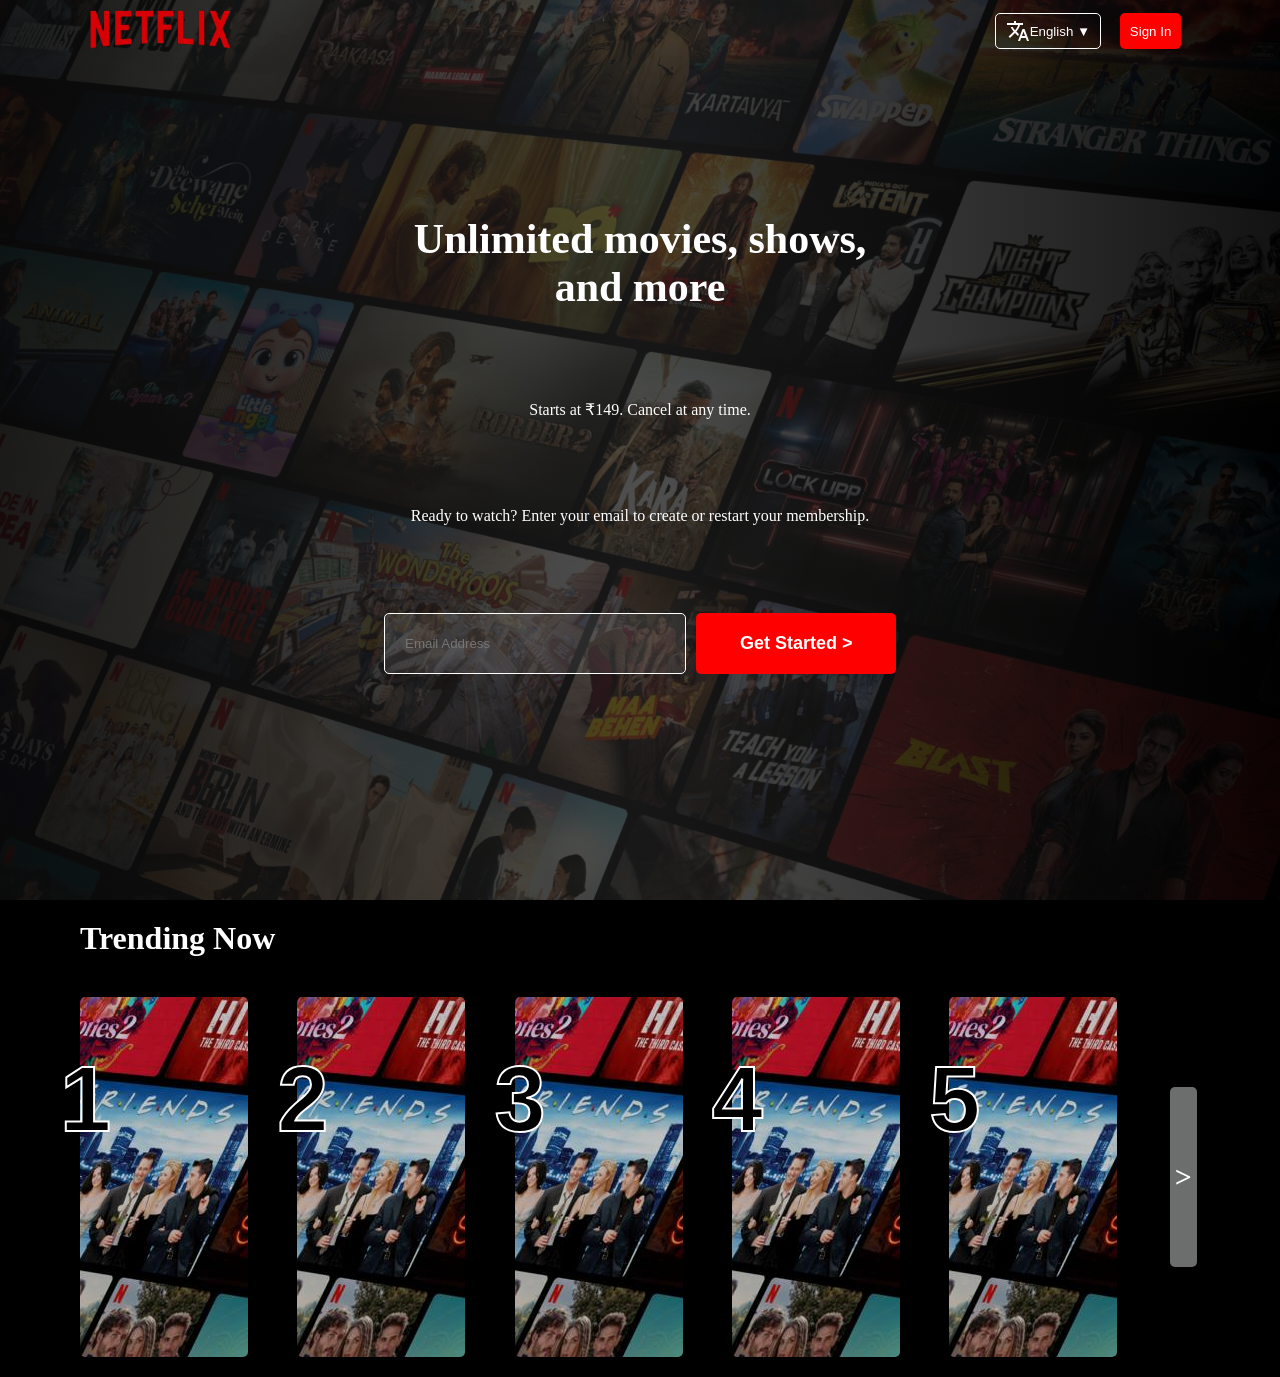
<file: index.html>
<!DOCTYPE html>
<html lang="en">

<head>
    <meta charset="UTF-8">
    <meta name="viewport" content="width=device-width, initial-scale=1.0">
    <link rel="stylesheet" href="./style.css">
    <link href="https://fonts.googleapis.com/icon?family=Material+Icons" rel="stylesheet">
    <title>Document</title>
</head>

<body>
     <div class="master">
        <div class="main">
            <nav>
                <div class="logo">
                    <img src="./maxresdefault-removebg-preview.png" alt="">
                </div>
                <div class="btn">
                    <button class="btn-one"><i class="material-icons">translate</i> English &#9660;</button>

                    <button class="btn-two">Sign In</button>
                </div>
            </nav>

            <div class="hero-section">
                <div class="sub-hero">

                    <h1>Unlimited movies, shows, and more</h1>
                    <p>Starts at ₹149. Cancel at any time.</p>
                    <p>Ready to watch? Enter your email to create or restart your membership.</p>
                    <div class="in-section">
                        <input type="text" class="in-input" placeholder="Email Address">
                        <button class="btn-two in-btn">Get Started > </button>
                    </div>
                </div>
            </div>
        </div>
    </div>

    <div class="trending">
        <h1>Trending Now</h1>
        <div class="trending-box">
            <div class="box-1 com-box">
                <h1 class="ttext">1</h1>
            </div>
            <div class="box-2 com-box">
                <h1 class="ttext">2</h1>

            </div>
            <div class="box-3 com-box">
                <h1 class="ttext">3</h1>

            </div>
            <div class="box-4 com-box">
                <h1 class="ttext">4</h1>

            </div>
            <div class="box-5 com-box">
                <h1 class="ttext">5</h1>

            </div>
            <div class="box-6">
                <h1 class="box6inner">
                    >
                </h1>
            </div>
        </div>
    </div>


</body>

</html>
</file>
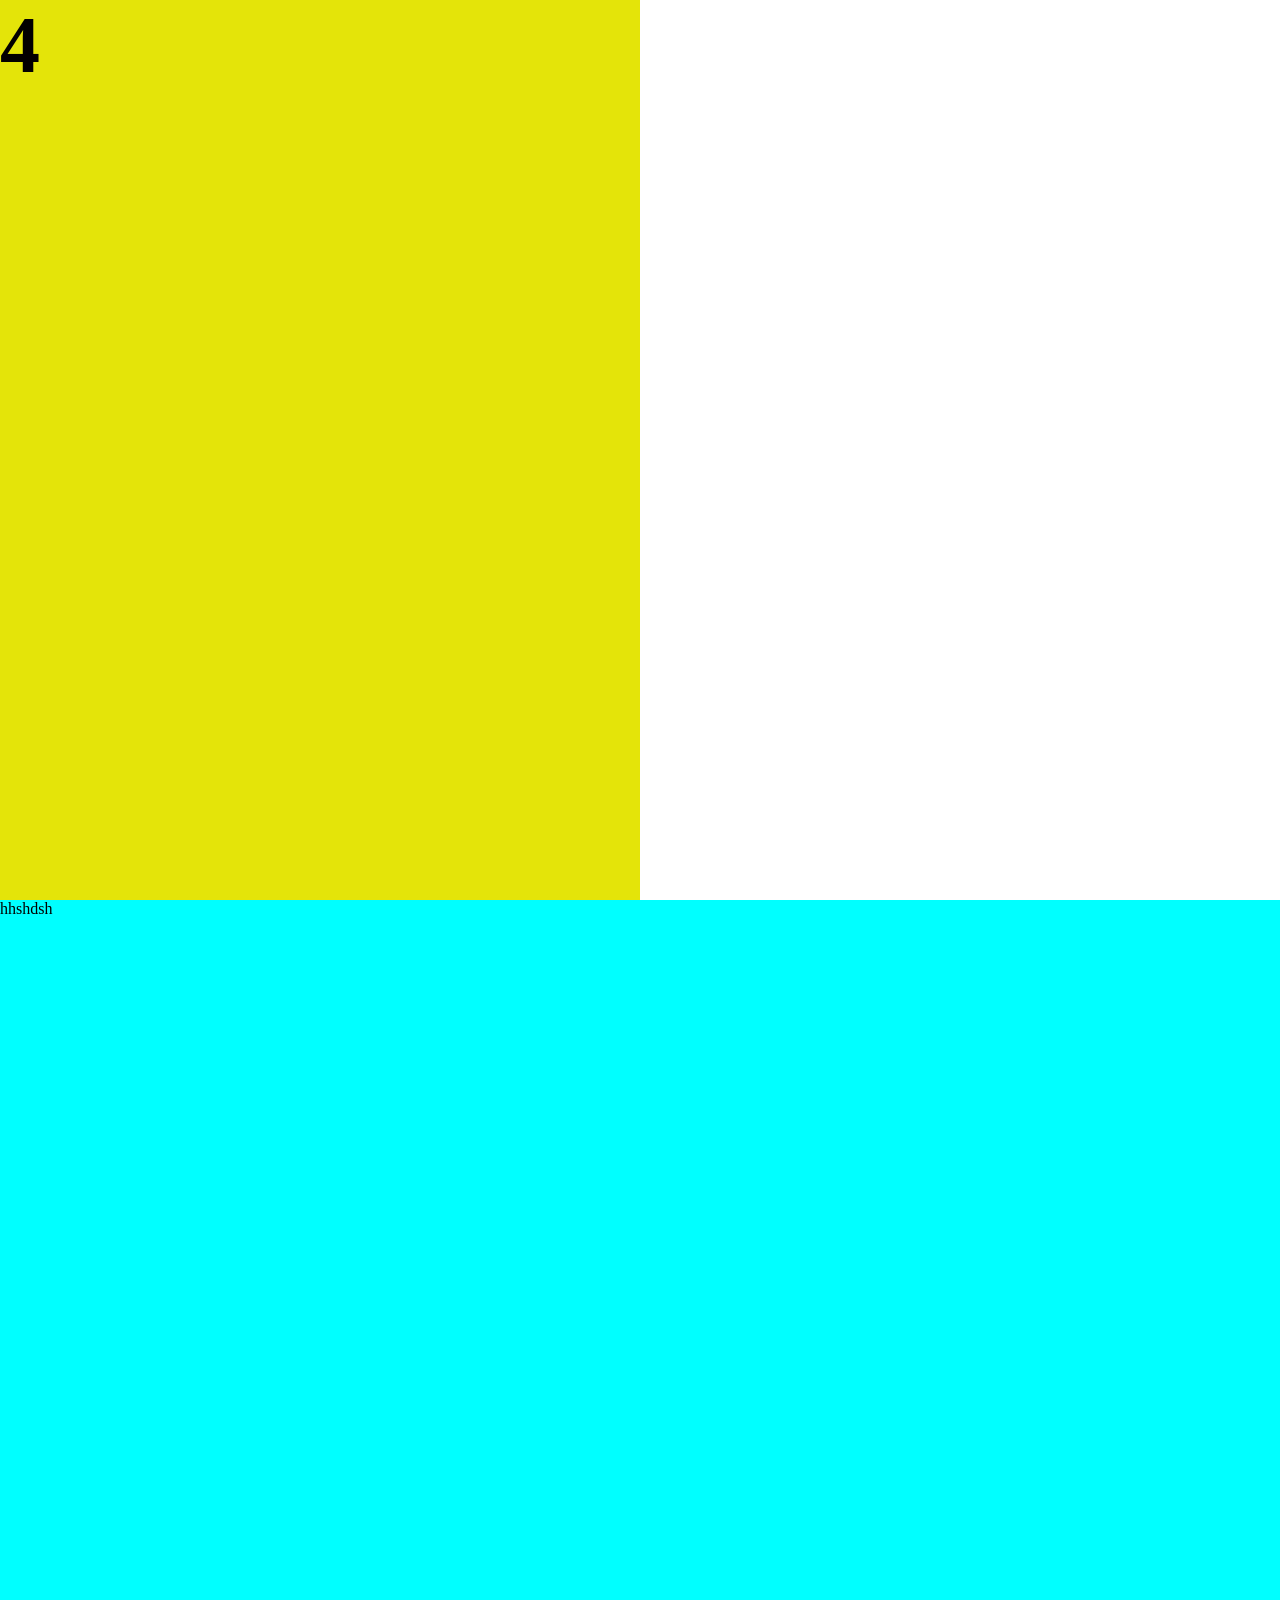
<file: position.html>
<!DOCTYPE html>
<html lang="en">
<head>
    <meta charset="UTF-8">
    <meta name="viewport" content="width=device-width, initial-scale=1.0">
    <title>position</title>
    <style>
        *{
            padding: 0;
            margin: 0;
            box-sizing: border-box;
        }
        .main{
            background-color: rgb(228, 228, 9);
            height: 100vh;
            width: 50%;
        }
        img{
            width: 40%;
        }
        h1{
            color: rgb(3, 0, 0);
            font-size: 80px;
          position: fixed;
          
           
        }
        .master{
            background-color: aqua;
            height: 100vh;
        }
    </style>
</head>
<body>
    

<div class="main">
    <!-- <img src="./IN-en-20260629-TRIFECTA-perspective_76b17e8c-cff9-4c65-9938-08ca5029be6b_large.jpg" alt=""> -->
    <h1>4</h1>
</div>
<div class="master">
    hhshdsh
</div>

</body>
</html>
</file>
<file: style.css>
* {
    padding: 0;
    margin: 0;
    box-sizing: border-box;
}

.master {
    background-image: url('./IN-en-20260629-TRIFECTA-perspective_76b17e8c-cff9-4c65-9938-08ca5029be6b_large.jpg');
    background-position: center;
    background-size: cover;
    height: 100vh;
}

.main {
    color: white;
    background: linear-gradient(90deg, rgba(10, 10, 10, 0.9) 0%, rgba(32, 32, 32, 0.7) 50%, rgba(0, 0, 0, 0.9) 100%);
    height: inherit;
}

nav {
    display: flex;
    align-items: center;
    justify-content: space-between;
    padding: 5px 80px;
}

.logo {
    width: 20%;
}

.logo img {
    width: 70%;
}

.btn {
    width: 20%;
    display: flex;
    justify-content: space-evenly;
}

.btn-one {
    background: none;
    border: 1px solid white;
    color: white;
    padding: 5px 10px;
    display: flex;
    align-items: center;
    border-radius: 5px;
}

.btn-two {
    padding: 5px 10px;
    color: white;
    background-color: red;
    border: none;
    border-radius: 5px;
}

.material-icons {
    color: white;
}

.hero-section {
    display: flex;
    height: 85%;
    justify-content: center;
    align-items: center;
}

.sub-hero {
    display: flex;
    flex-direction: column;
    text-align: center;
    height: 60%;
    justify-content: space-between;
    width: 40%;
}

.hero-section h1 {
    font-size: 42px;
    width: 100%;
}

.in-section {
    width: 100%;
    display: flex;
    justify-content: space-between;
}

.in-input {
    width: 59%;
    background-color: rgba(220, 220, 220, 0.1);
    border-radius: 5px;
    border: 1px solid white;
    padding: 20px;
}

.in-btn {
    font-size: 18px;
    font-weight: 600;
    width: 39%;
    padding: 20px 30px;
}

/* trending  */

.trending {
    padding: 20px 80px;
    background-color: black;
    color: white;
}

.trending-box {

    display: flex;
    justify-content: space-between;
    margin-top: 40px;
}
.box-5{
    background-image: url('./IN-en-20260629-TRIFECTA-perspective_76b17e8c-cff9-4c65-9938-08ca5029be6b_large.jpg');
}
.com-box {
    width: 15%;
    background-image: url('./IN-en-20260629-TRIFECTA-perspective_76b17e8c-cff9-4c65-9938-08ca5029be6b_large.jpg');
    height: 40vh;
    border-radius: 5px;
    position: relative;
}

.ttext {
    color: rgb(0, 0, 0);
    font-family: Arial, Helvetica, sans-serif;
    -webkit-text-stroke: 2px rgb(255, 255, 255);
    font-size: 92px;
    font-weight: 600;
    position: absolute;
    left: -20px;
    top: 50px;
}

.box-6 {
    width: 3%;
    height: 40vh;
    color: white;
    display: flex;
    align-items: center;
    justify-content: center;
}
.box6inner{
    padding: 5px;
    border-radius: 5px;
    background-color: rgb(108, 109, 109);
    height: 50%;
    font-size: 30px;
    display: flex;
    align-items: center;
}
</file>
